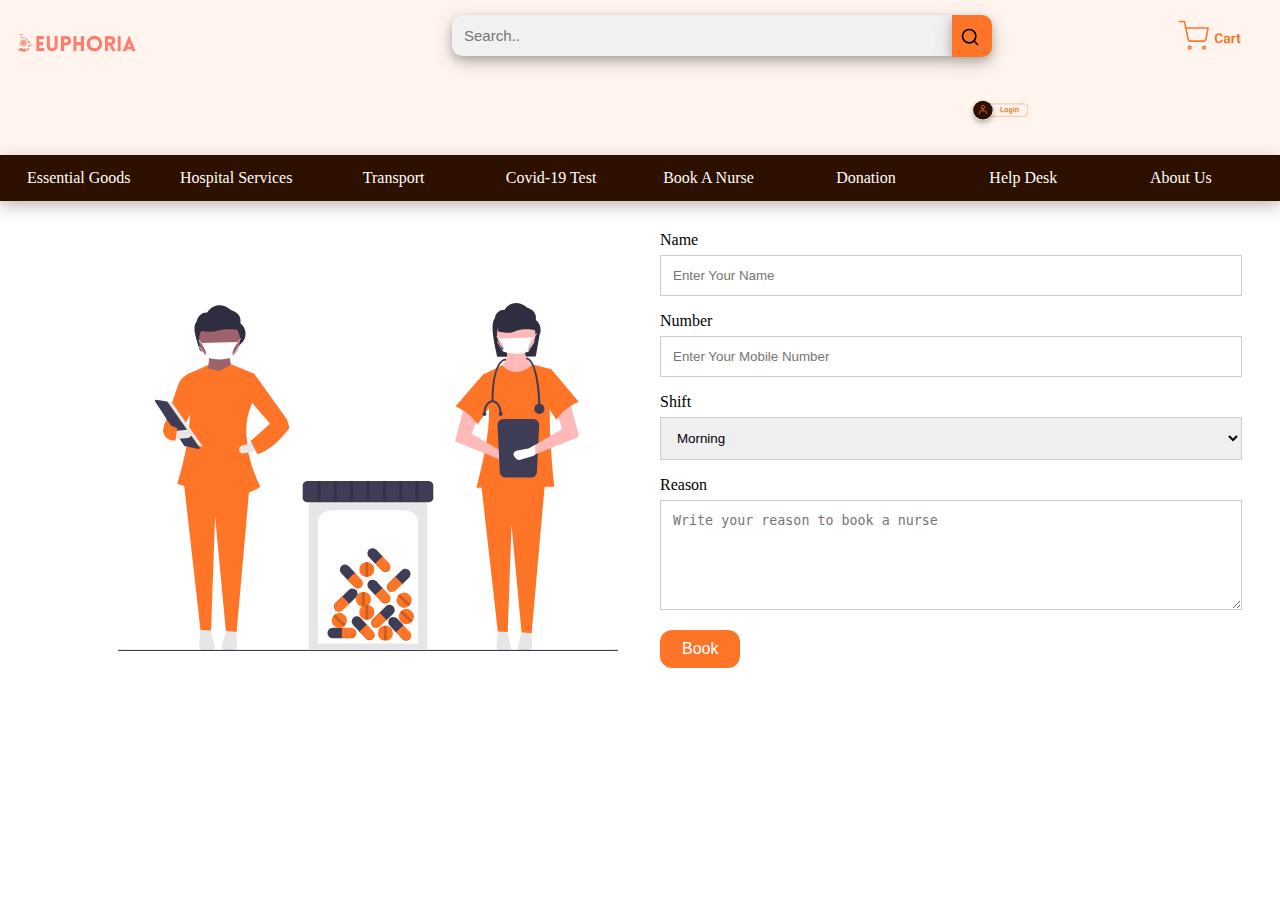
<file: bookanurse.html>
<!DOCTYPE html>
<html lang="en">
<head>
    <meta charset="UTF-8">
    <link rel="stylesheet" href="design.css">
    <link rel="icon" type="image/x-icon" href="icons/favicon.ico">
    <title>Euphoria | Book A Nurse</title>
</head>
<body>

    <div class="topnav">
        <form class="example" action="action_page.php">
        <a href="index.php" style = "color:FE7E6D; margin-top: 12px;"><img src="images/Euphoria1.png" height=60 width=120 valign=middle></a>
        <input type="text" placeholder="Search..">
        <button type="submit"><i class="fa-search"><img src="icons/search.svg" width="20" height="20" valign="middle"></i></button>
        <a href="cart.php"><img src="icons/cart.svg" height="50" width="70" class="cart"></a>
        <a href="sign.php"><img src="icons/user.svg" height="65" width="60" class="user"></a>
        <a href="index.php" style="margin-top:24px" ><?php if(isset($_SESSION['customer_email']))
          {
            echo "HI, ". strtoupper($user);
          }
          else
          {
            echo "HI, Guest";
          } ?></a>
        </form>
      </div>

      <ul class="nav">
         
        <li class="nav"><a href="goods.php">Essential Goods</a></li>
        <li class="nav"><a href="hospitalservices.php">Hospital Services</a></li>
        <li class="nav"><a href="transport.php">Transport</a></li>
        <li class="nav"><a href="covid19test.php">Covid-19 Test</a></li>
        <li class="nav"><a href="bookanurse.html">Book A Nurse</a></li>
        <li class="nav"><a href="donation.html">Donation</a></li>
        <li class="nav"><a href="helpdesk.html">Help Desk</a></li>
        <li class="nav"><a href="about.html">About Us</a></li>
    </ul>
    
    <div class="container">
      <div class="row">
        <div class="column"><br><br>
          <img src="images/undraw_medical_care_movn.svg" height="500" width="500" style="margin-top:-40px; margin-left:80px;">
          <!-- <iframe src="https://www.google.com/maps/embed?pb=!1m14!1m8!1m3!1d15554.223841060108!2d77.6061888!3d12.9362362!3m2!1i1024!2i768!4f13.1!3m3!1m2!1s0x0%3A0x88518f37b39dabd0!2sChrist%20(Deemed%20to%20be%20University)!5e0!3m2!1sen!2sin!4v1642857008423!5m2!1sen!2sin" width="600" height="450" style="border:0;" allowfullscreen="" loading="lazy"></iframe> -->
    </div>
    <div class="column">
      <form method="POST" action="contact.php" >
        <label for="name">Name</label>
        <input type="text" id="name" name="name" placeholder="Enter Your Name">
        <label for="number">Number</label>
        <input type="text" id="number" name="number" placeholder="Enter Your Mobile Number">
        <label for="shift">Shift</label>

        <select id="shift" name="shift">
          <option value="Morning">Morning</option>
          <option value="Afternoon">Afternoon</option>
          <option value="Night">Night</option>
        </select>

        <label for="subject">Reason</label>
        <textarea id="subject" name="subject" placeholder="Write your reason to book a nurse" style="height:110px"></textarea>
        <a href=""><button type="submit" value="Submit" class="button1">Book</button></a>
      </form>
    </div>
     </div>
  </div>
      <br><br>
    </body>
    </html>
</file>
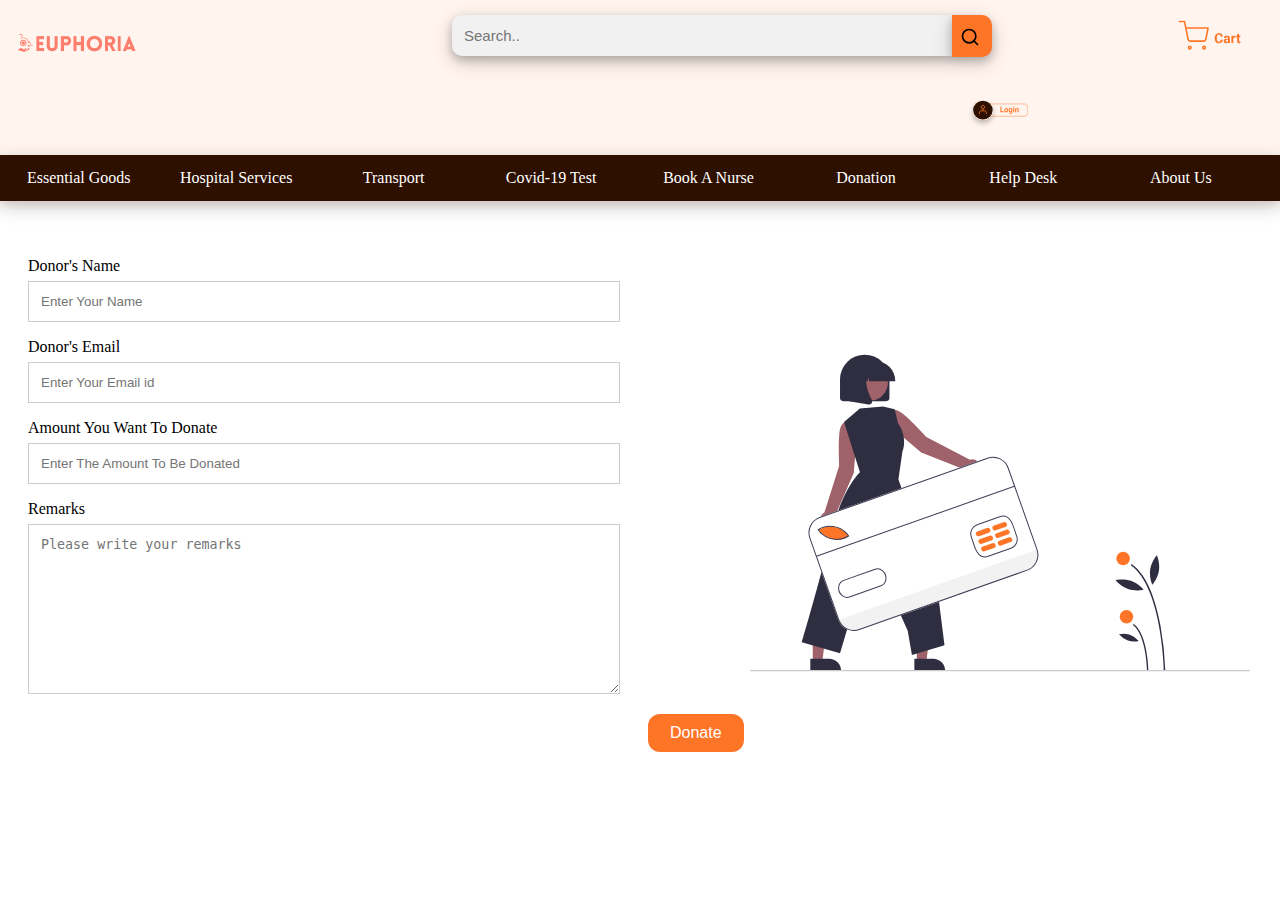
<file: donation.html>
<!DOCTYPE html>
<html lang="en">
<head>
    <meta charset="UTF-8">
    <link rel="stylesheet" href="design.css">
    <link rel="icon" type="image/x-icon" href="icons/favicon.ico">
    <title>Euphoria | Donations</title>
</head>
<body>

    <div class="topnav">
      <form class="example" action="action_page.php">
        <a href="index.php" style = "color:FE7E6D; margin-top: 12px;"><img src="images/Euphoria1.png" height=60 width=120 valign=middle></a>
        <input type="text" placeholder="Search..">
        <button type="submit"><i class="fa-search"><img src="icons/search.svg" width="20" height="20" valign="middle"></i></button>
        <a href="cart.php"><img src="icons/cart.svg" height="50" width="70" class="cart"></a>
        <a href="sign.php"><img src="icons/user.svg" height="65" width="60" class="user"></a>
        <a href="index.php" style="margin-top:24px" ><?php if(isset($_SESSION['customer_email']))
          {
            echo "HI, ". strtoupper($user);
          }
          else
          {
            echo "HI, Guest";
          } ?></a>
      </form>
    </div>

    <ul class="nav">
         
      <li class="nav"><a href="goods.php">Essential Goods</a></li>
      <li class="nav"><a href="hospitalservices.php">Hospital Services</a></li>
      <li class="nav"><a href="transport.php">Transport</a></li>
      <li class="nav"><a href="covid19test.php">Covid-19 Test</a></li>
      <li class="nav"><a href="bookanurse.html">Book A Nurse</a></li>
      <li class="nav"><a href="donation.html">Donation</a></li>
      <li class="nav"><a href="helpdesk.html">Help Desk</a></li>
      <li class="nav"><a href="about.html">About Us</a></li>
  </ul>
    <br><br>

      <div class="column">
        <form method="POST" action="donate.php" >
          <label for="donor">Donor's Name</label>
          <input type="text" id="name" name="name" placeholder="Enter Your Name">
          <label for="demail">Donor's Email</label>
          <input type="text" id="email" name="email" placeholder="Enter Your Email id">
          <label for="damount">Amount You Want To Donate</label>
          <input type="text" id="number" name="number" placeholder="Enter The Amount To Be Donated">
          <label for="remarks">Remarks</label>
          <textarea id="subject" name="subject" placeholder="Please write your remarks" style="height:170px"></textarea>
          <a href=""><button type="submit" value="Donate" class="button1" style="margin-left: 620px">Donate</button></a>
        </form>
      </div>

      <div class="container">
        <div class="row">
          <div class="column"><br><br>
            <img src="images/money3.svg" height="500" width="500" style="margin-top:-40px; margin-right:-50px; margin-left: 90px">
            <!-- <iframe src="https://www.google.com/maps/embed?pb=!1m14!1m8!1m3!1d15554.223841060108!2d77.6061888!3d12.9362362!3m2!1i1024!2i768!4f13.1!3m3!1m2!1s0x0%3A0x88518f37b39dabd0!2sChrist%20(Deemed%20to%20be%20University)!5e0!3m2!1sen!2sin!4v1642857008423!5m2!1sen!2sin" width="600" height="450" style="border:0;" allowfullscreen="" loading="lazy"></iframe> -->
          </div>
        </div>
      </div>

</body>
</html>
</file>
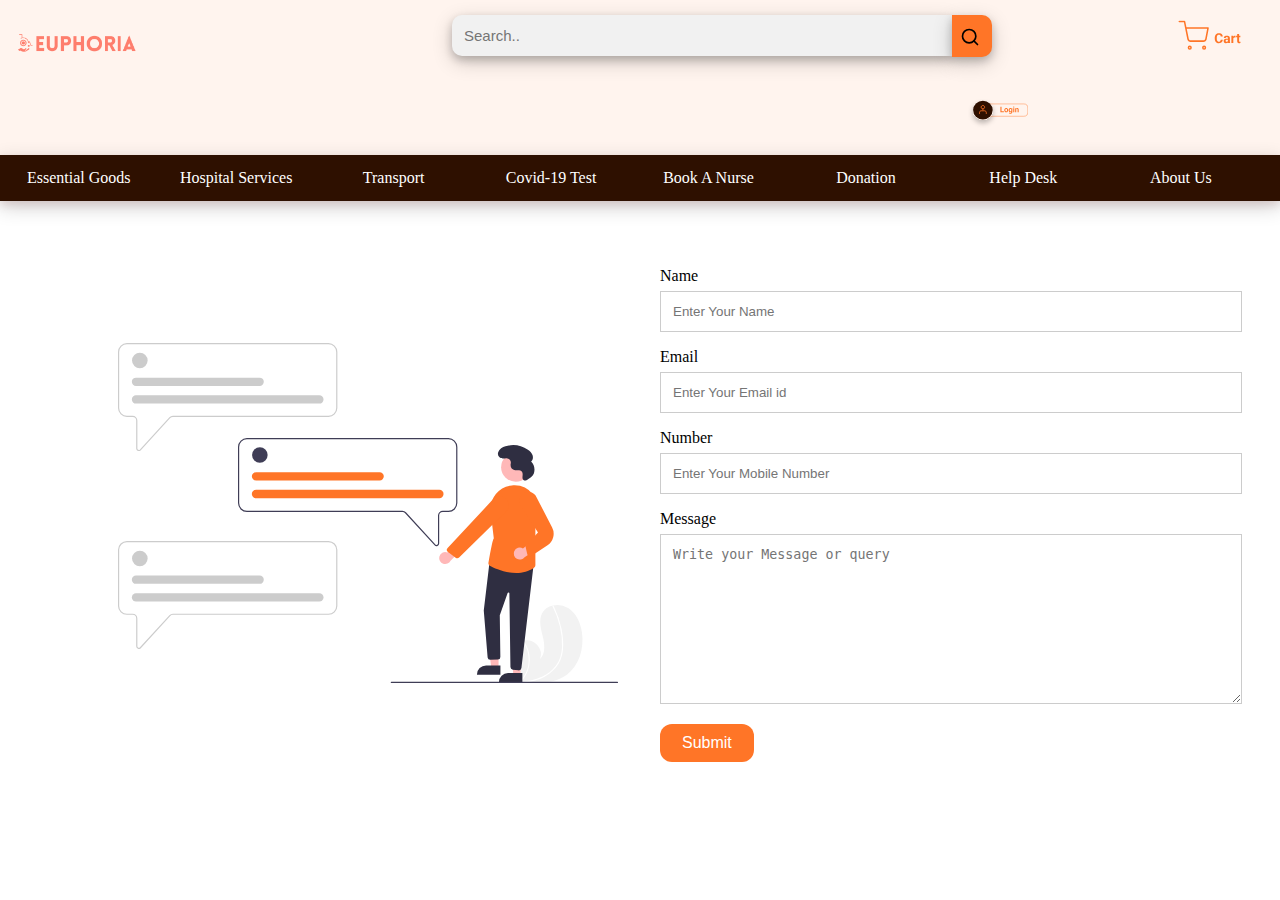
<file: helpdesk.html>
<!DOCTYPE html>
<html lang="en">
<head>
    <meta charset="UTF-8">
    <link rel="stylesheet" href="design.css">
    <link rel="icon" type="image/x-icon" href="icons/favicon.ico">
    <title>Euphoria | Help Desk</title>
</head>
<body>

  <div class="topnav">
    <form class="example" action="action_page.php">
    <a href="index.php" style = "color:FE7E6D; margin-top: 12px;"><img src="images/Euphoria1.png" height=60 width=120 valign=middle></a>
    <input type="text" placeholder="Search..">
    <button type="submit"><i class="fa-search"><img src="icons/search.svg" width="20" height="20" valign="middle"></i></button>
    <a href="cart.php"><img src="icons/cart.svg" height="50" width="70" class="cart"></a>
    <a href="sign.php"><img src="icons/user.svg" height="65" width="60" class="user"></a>
    <a href="index.php" style="margin-top:24px" ><?php if(isset($_SESSION['customer_email']))
      {
        echo "HI, ". strtoupper($user);
      }
      else
      {
        echo "HI, Guest";
      } ?></a>
    </form> 
  </div>

  <ul class="nav">
         
    <li class="nav"><a href="goods.php">Essential Goods</a></li>
    <li class="nav"><a href="hospitalservices.php">Hospital Services</a></li>
    <li class="nav"><a href="transport.php">Transport</a></li>
    <li class="nav"><a href="covid19test.php">Covid-19 Test</a></li>
    <li class="nav"><a href="bookanurse.html">Book A Nurse</a></li>
    <li class="nav"><a href="donation.html">Donation</a></li>
    <li class="nav"><a href="helpdesk.html">Help Desk</a></li>
    <li class="nav"><a href="about.html">About Us</a></li>
  </ul>
      <br><br>


  <div class="container">
    <div class="row">
      <div class="column"><br><br>
        <img src="images/undraw_personal_text_re_vqj3.svg" height="500" width="500" style="margin-top:-40px; margin-left:80px;">
        <!-- <iframe src="https://www.google.com/maps/embed?pb=!1m14!1m8!1m3!1d15554.223841060108!2d77.6061888!3d12.9362362!3m2!1i1024!2i768!4f13.1!3m3!1m2!1s0x0%3A0x88518f37b39dabd0!2sChrist%20(Deemed%20to%20be%20University)!5e0!3m2!1sen!2sin!4v1642857008423!5m2!1sen!2sin" width="600" height="450" style="border:0;" allowfullscreen="" loading="lazy"></iframe> -->
  </div>
  <div class="column">
    <form method="POST" action="contact.php" >
      <label for="name">Name</label>
      <input type="text" id="name" name="name" placeholder="Enter Your Name">
      <label for="email">Email</label>
      <input type="text" id="email" name="email" placeholder="Enter Your Email id">
      <label for="number">Number</label>
      <input type="text" id="number" name="number" placeholder="Enter Your Mobile Number">
      <!-- <label for="country">Country</label>
      <select id="country" name="country">
        <option value="india">India</option>
        <option value="australia">Australia</option>
        <option value="japan">Japan</option>
        <option value="uae">UAE</option>
        <option value="canada">Canada</option>
        <option value="usa">USA</option>
      </select> -->
      <label for="subject">Message</label>
      <textarea id="subject" name="subject" placeholder="Write your Message or query" style="height:170px"></textarea>
      <a href=""><button type="submit" value="Submit" class="button1">Submit</button></a>
    </form>
  </div>
   </div>
</div>


    </body>
    </html>
</file>
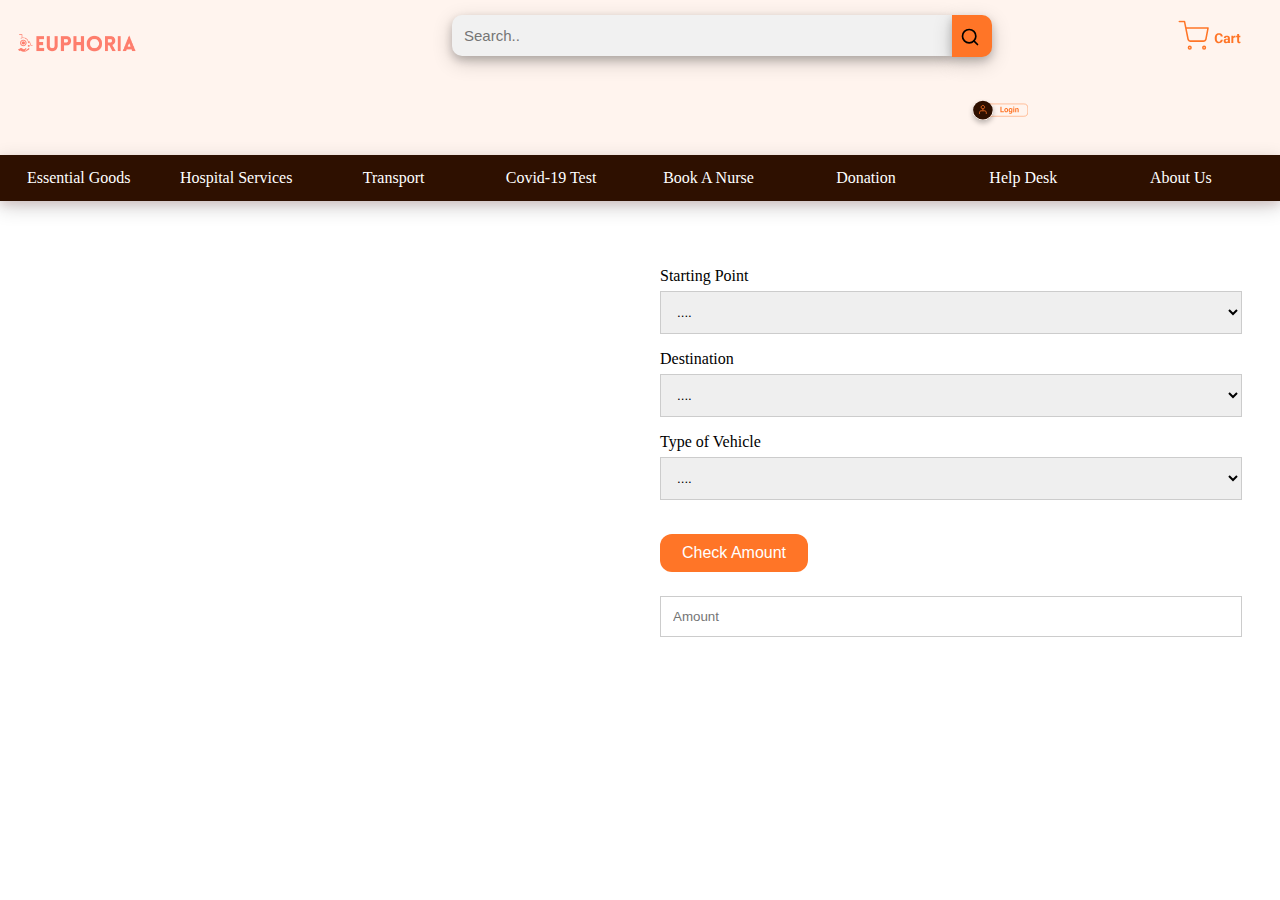
<file: transport.html>
<!DOCTYPE html>
<html lang="en">
<head>
    <meta charset="UTF-8">
    <link rel="stylesheet" href="design.css">
    <link rel="icon" type="image/x-icon" href="icons/favicon.ico">
    <title>Euphoria | Transport</title>
</head>
<body>

    <div class="topnav">
        <form class="example" action="action_page.php">
        <a href="index.php" style = "color:FE7E6D; margin-top: 12px;"><img src="images/Euphoria1.png" height=60 width=120 valign=middle></a>
        <input type="text" placeholder="Search..">
        <button type="submit"><i class="fa-search"><img src="icons/search.svg" width="20" height="20" valign="middle"></i></button>
        <a href="abc.html"><img src="icons/cart.svg" height="50" width="70" class="cart"></a>
        <a href="login.html"><img src="icons/user.svg" height="65" width="60" class="user"></a>
        </form>
      </div>

      <ul class="nav">
         
        <li class="nav"><a href="goods.php">Essential Goods</a></li>
        <li class="nav"><a href="hospitalservices.php">Hospital Services</a></li>
        <li class="nav"><a href="transport.html">Transport</a></li>
        <li class="nav"><a href="covid19test.php">Covid-19 Test</a></li>
        <li class="nav"><a href="bookanurse.html">Book A Nurse</a></li>
        <li class="nav"><a href="donation.html">Donation</a></li>
        <li class="nav"><a href="helpdesk.html">Help Desk</a></li>
        <li class="nav"><a href="about.html">About Us</a></li>
        </ul>

      <div class="container">
        <div class="row">
          <div class="column"><br><br>
            <iframe src="https://www.google.com/maps/embed?pb=!1m18!1m12!1m3!1d7777.277390802726!2d77.60391562365176!3d12.930927870315594!2m3!1f0!2f0!3f0!3m2!1i1024!2i768!4f13.1!3m3!1m2!1s0x3bae14531eedd659%3A0x3cde8534fb610682!2sS.G.%20Palya%2C%20Bengaluru%2C%20Karnataka%20560029!5e0!3m2!1sen!2sin!4v1648454663265!5m2!1sen!2sin" 
            width="600" height="450" style="border:0;" allowfullscreen="" loading="lazy" referrerpolicy="no-referrer-when-downgrade"></iframe>
        </div>
      <div class="column">
        <form method="POST" action="trans.php" >
            <br><br>
          <label for="start">Starting Point</label>
          <select id="start" name="start">
            <option value="....">....</option>
            <option value="SG Palya">SG Palya</option>
            <option value="Domlur">Domlur</option>
            <option value="Indiranagar">Indiranagar</option>
            <option value="Koramangla">Koramangla</option>
            <option value="JP Nagar">JP Nagar</option>
            <!-- <option value="usa">USA</option> -->
          </select>

          <label for="destination">Destination</label>
          <select id="destination" name="destination">
            <option value="....">....</option>
            <option value="Majestic">Majestic</option>
            <option value="Magrath Road">Magrath Road</option>
            <option value="Vijaynagar">Vijaynagar</option>
            <option value="Banerghatta">Banerghatta</option>
            <option value="Airport">Airport</option>
            <!-- <option value="usa">USA</option> -->
          </select>

          <label for="start">Type of Vehicle</label>
          <select id="type" name="type">
            <option value="....">....</option>
            <option value="Two-Wheeler">Two-Wheeler</option>
            <option value="Four-Wheeler">Four-Wheeler</option>
          </select>

          <br><br>
          <a href=""><button type="submit" value="Submit" class="button1" action="trans.php">Check Amount</button></a>
          <br><br>
          <input type="text" id="name" name="name" placeholder="Amount">

        </form>
        </div>
       </div>
    </div>
      
    </body>
    </html>
</file>
<file: design.css>
html{
scroll-behavior: smooth;
}
/* Add a black background color to the top navigation bar */
.topnav {
    overflow: hidden;
    position:sticky;
    background-color: #FFF4EE;
    margin-top: -8px;
    margin-left: -8px;
    margin-right: -8px;
  }

  /* Style the links inside the navigation bar */
  .topnav a {
    float: left;
    display: block;
    color: #FE7E6D;
    text-align: center;
    padding: 4px 16px;
    text-decoration: none;
    font-size: 17px;
  }
  
  /* Style the "active" element to highlight the current page */
  .topnav a.active {
    background-color: #2196F3;
    color: white;
  }
  
  /* Style the search box inside the navigation bar */
  .topnav input[type=text] {
    float: center;
    padding: 6px;
    border: none;
    margin-top: 15px;
    margin-left: 300px;
    font-size: 17px;
    box-shadow: 0 4px 8px 0 #00000033, 0 6px 20px 0 #00000030;
    border-bottom-left-radius: 10px;
    border-top-left-radius: 10px;
  }
  
  /* When the screen is less than 600px wide, stack the links and the search field vertically instead of horizontally */
  @media screen and (max-width: 600px) {
    .topnav a, .topnav input[type=text] {
      float: none;
      display: block;
      text-align: left;
      width: 100%;
      padding: 14px;
    }
    /* .topnav input[type=text] {
      border: 1px solid #ccc;
    } */
  }

  ul.nav {
    position:sticky; 
    list-style-type: none;
    margin: 0;
    padding: 0;
    overflow: hidden;
    background-color: #2E1000;
    margin-left: -8px;
    margin-right: -8px;
    box-shadow: 0 4px 8px 0 #b1717133, 0 6px 20px 0 #00000030;
    
    


  }

  li.nav {
    float: left;
  }
  
  li.nav a {
    display: block;
    color: white;
    text-align: center;
    padding: 14px 16px;
    text-decoration: none;
    width:12.3vw;
    transition-duration:  0.4s;
  }

  li.nav a:hover {
    background-color: #111;
    letter-spacing: 1px;
  }
  
  * {
    box-sizing: border-box;
  }
  
  /* Style the search field */
  form.example input[type=text] {
    padding: 12px;
    font-size: 15px;
    float: left;
    width: 500px;
    background: #f1f1f1;
    border: hidden;
    outline: none;
  }

  form.example  input:active{
    box-shadow: 0 4px 8px 0 #00000033, 0 6px 20px 0 #00000030;
  }
  
  /* Style the submit button */
  form.example button {
    float: left;
    width: 40px;
    height: 42px;
    margin-top: 15px;
    padding: 12px;
    background: #FF7527;
    border: #FF7527;
    color: white;
    font-size: 15px;
    cursor: pointer;
    border-top-right-radius: 10px;
    border-bottom-right-radius: 10px;
    box-shadow: 0 4px 8px 0 #00000033, 0 6px 20px 0 #00000030;
  }
  
  form.example button:hover {
    background: #ca5510;
    
  }
  
  /* Clear floats */
  form.example::after {
    content: "";
    clear: both;
    display: table;
  }

.fa-search{
    margin-left: -4px;
}

img.cart{
    margin-left: 10em;
    margin-top:7px;
}


.user{
  margin-top:7px;
}

.homebutton
{
    background-color: #FF7527;
    border: none;
    /* z-index: 1; */
    font-weight: bold;
    color: white;
    padding: 15px 32px;
    text-align: center;
    text-decoration: none;
    display: inline-block;
    font-size: 16px;
    border-radius: 20px;
    transition-duration: 0.6s;
    box-shadow: 0 3px 4px 0 #0000003d, 0 4px 12px 0 #00000030;
}
.button1
  {
      background-color:#FF7527;
      border: none;
      color: white;
      padding: 10px 22px;
      text-align: center;
      text-decoration: none;
      display: inline-block;
      font-size: 16px;
      border-radius: 12px;
      transition-duration: 0.4s;
  }
.button1:hover {
  background-color: #ca1f08;
  color: #ffffff;
  box-shadow: 0 12px 16px 0 rgba(0,0,0,0.24), 0 17px 50px 0 rgba(0,0,0,0.19);
}

.homebutton:hover {
  background-color: #ca1f08;
  letter-spacing: 1px;
  color: #ffffff;
  box-shadow: 0 12px 16px 0 rgba(0,0,0,0.24), 0 17px 50px 0 rgba(0,0,0,0.19);
}

.button2 {
  background-color: rgba(255, 255, 255, 0.836);
  border: 2px solid #FF7527;
  color: #FF7527;
  padding: 7px 20px;
  text-align: center;
  text-decoration: none;
  display: inline-block;
  font-size: 16px;
  border-radius: 12px;
  transition-duration: 0.4s;
}

.button2:hover {
  background-color: #FF7527;
  color: rgb(255, 255, 255);
  box-shadow: 0 12px 16px 0 rgba(0,0,0,0.24), 0 17px 50px 0 rgba(0,0,0,0.19);
}

.flex-container {
  display: flex;
  flex-wrap: nowrap;
  height: 300px;
  background-color: rgb(255, 255, 255);
  box-shadow: 0 12px 16px 0 rgba(0, 0, 0, 0.077), 0 17px 50px 0 rgba(0, 0, 0, 0.071);
  border-radius: 20px;
}

.flex-container > div {
  background-color: #ffffff;
  border-radius: 20px;
  box-shadow: 0 12px 16px 0 rgba(0, 0, 0, 0.096), 0 17px 50px 0 rgba(0, 0, 0, 0.063);
  width: 300px;
  margin: 15px;
  vertical-align: bottom;
  text-align: center;
  line-height: 75px;
  font-size: 16px;
  transition-duration: 0.4s;
}

.flex-container > div:hover {
  box-shadow: 0 12px 16px 0 rgba(0, 0, 0, 0.218), 0 17px 50px 0 rgba(0, 0, 0, 0.19);
}

input[type=text], select, textarea 
{
  width: 100%;
  padding: 12px;
  border: 1px solid #ccc;
  margin-top: 6px;
  margin-bottom: 16px;
  resize: vertical;
}

input[type=submit] 
{
  background-color: #FF7527;
  color: white;
  padding: 12px 20px;
  border: none;
  cursor: pointer;
}

input[type=submit]:hover 
{
  background-color: #ca1f08;
  
}

.container {
  border-radius: 5px;
  background-color: #ffffff;
  padding: 10px;
}

.column
{
  float: left;
  width: 50%;
  /* margin-top: -550px; */
  padding: 20px;

}

.columns
{
  /* float: right;
  width: 60%; */
  margin-top: -550px;
  padding: 20px;
  margin-right:150px;
  margin-left:600px;
}


.row:after 
{
  content: "";
  display: table;
  clear: both;
}


@media screen and (max-width: 600px) 
{
  .column, input[type=submit] 
  {
    width: 100%;
    margin-top: 0;
  }
}

.name-text {
    font-family: 'Manrope';
    font-weight: bold;
    font-size: 2em;
}

.name-text span {
    margin-left: 16px;
}

.buttons 
{
    width: 196px;
    height: 62px;
    background: #0E1237;
    border-radius: 8px;
    margin-right: 25px;
    color: white;
}

.login
{
	padding: 20px;
	text-align: center;
	width: 300px;
	margin: 1% auto;
}

.signup
{
	padding: 20px;
	text-align: left;
	width: 700px;
	margin:1% auto;
}

.input{
  padding: 6px;
}

.filter{
  margin-left: 30px;
  margin-top: 30px;
}
</file>
